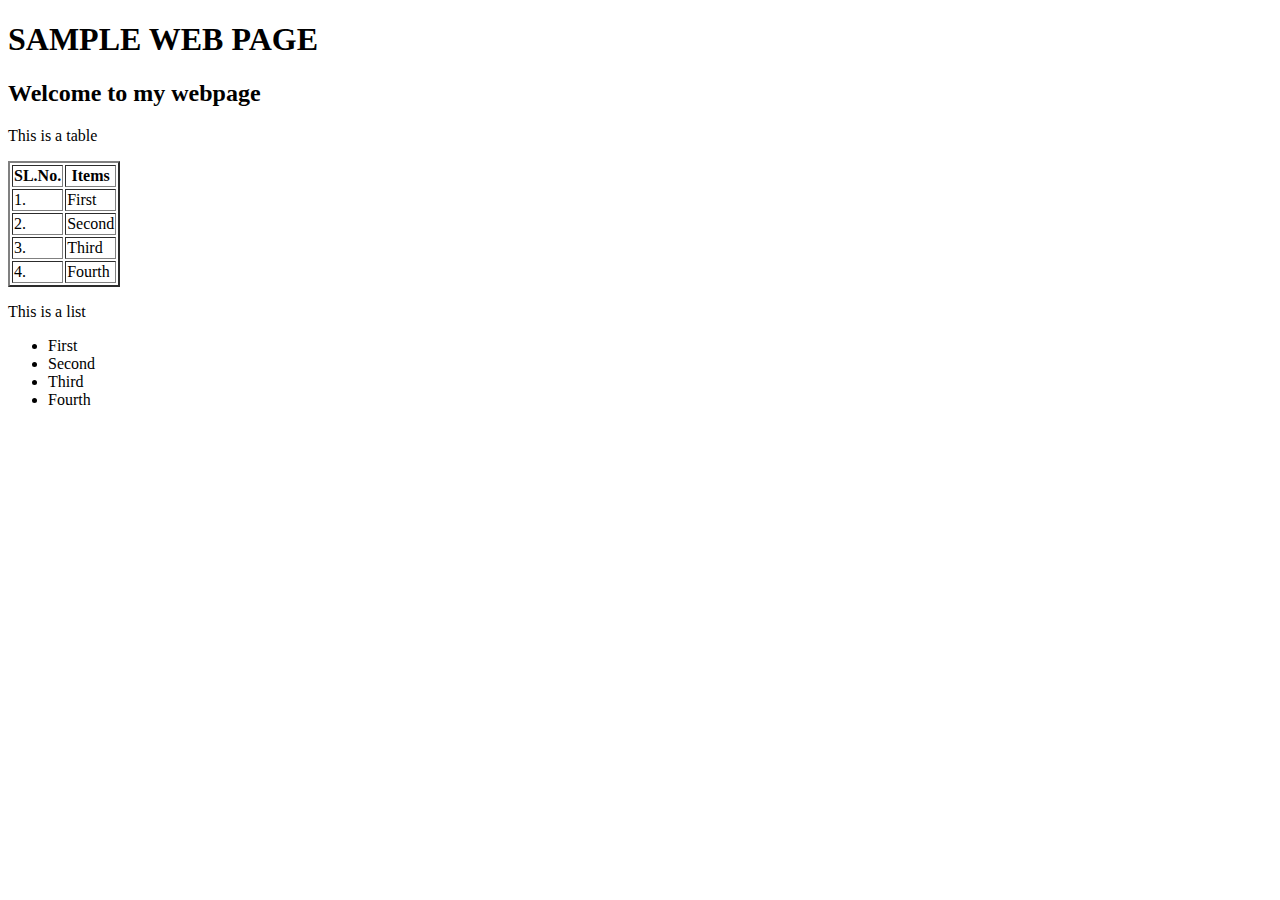
<file: index.html>
<!DOCTYPE html>
<html>
    <head>
        <meta charset="utf-8">
        <meta name="viewport" content="width=device-width, initial-scale=1.0">
        <title>Sample Web Page</title>
    </head>
    <body>
        <header>
        <h1>SAMPLE WEB PAGE</h1>
        </header>
        <h2>Welcome to my webpage</h2>
        <div>
        <p>This is a table</p>
        <table border="2">
            <tr>
                <th>SL.No.</th>
                <th>Items</th>
            </tr>
            <tr>
                <td>1.</td>
                <td>First</td>
            </tr>
            <tr>
                <td>2.</td>
                <td>Second</td>
            </tr>
            <tr>
                <td>3.</td>
                <td>Third</td>
            </tr>
            <tr>
                <td>4.</td>
                <td>Fourth</td>
            </tr>
        </table>
    </div>
    <div>
        <p>This is a list</p>
        <ul>
            <li>First</li>
            <li>Second</li>
            <li>Third</li>
            <li>Fourth</li>
        </ul>
    </body>
</html>
</file>
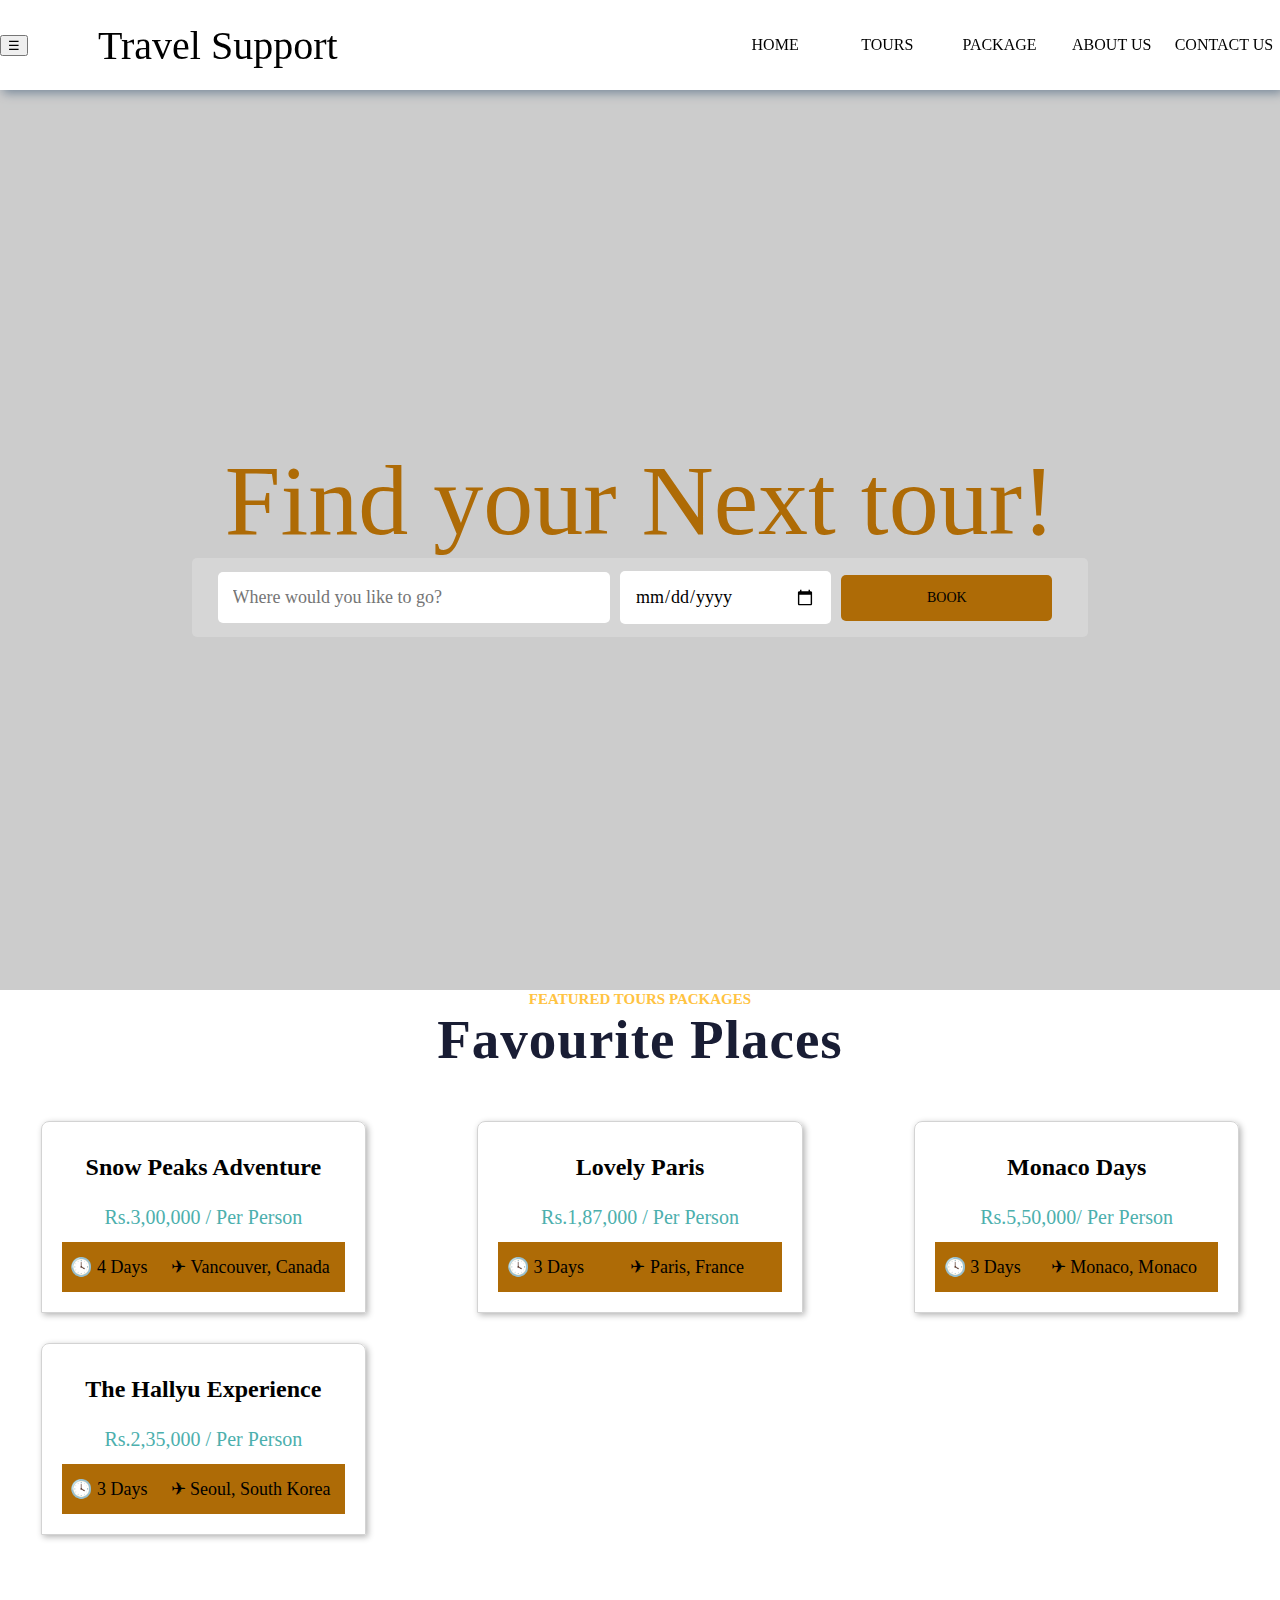
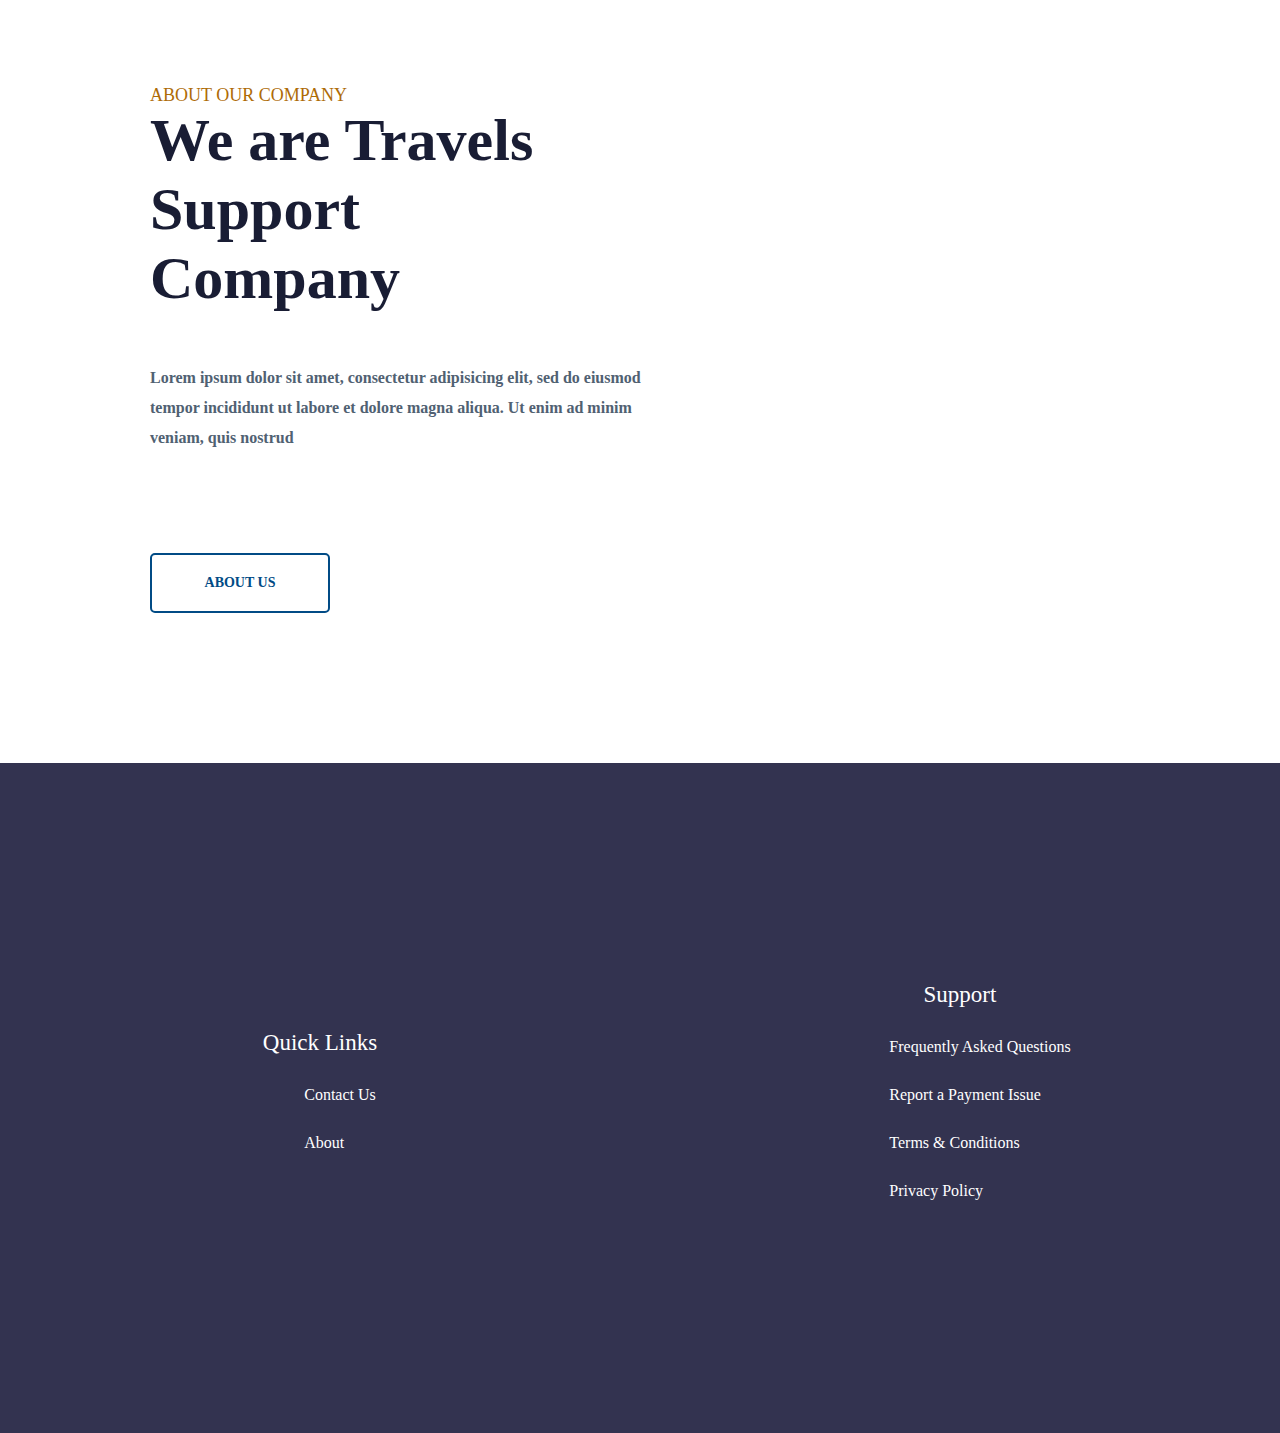
<file: Travel.html>
<!DOCTYPE html> 
<html lang="en">

<head>
    <link rel="stylesheet" href="styles.css">
    <meta charset="UTF-8" />
    <meta name="viewport" content="width=device-width, initial-scale=1.0" />
    <title>Travel Agency</title>
</head>

<body>
    <!--===========Nav Bar=================-->
    <section class="nav-bar">
        <button class="menu-toggle">☰</button>
        <div class="logo">Travel Support</div>
        <ul class="menu">
            <li><a href="#">home</a></li>
            <li><a href="#">tours</a></li>
            <li><a href="#">package</a></li>
            <li><a href="#">about us</a></li>
            <li><a href="#">contact us</a></li>
        </ul>
    </section>
    
    <!--===============Banner================-->
    <section class="banner">
        <div class="banner-text-item">
            <div class="banner-heading">
                <h1>Find your Next tour!</h1>
            </div>
            <form class="form">
                <input type="text" list="mylist" placeholder="Where would you like to go?">
                <datalist id="mylist">
                    <option>Canada</option>
                    <option>Monaco</option>
                    <option>France</option>
                    <option>Seoul</option>
                </datalist>
                <input type="date" class="date">
                <a href="#" class="book">book</a>
            </form>
        </div>
    </section>     
    
    <section class="places">
        <div class="places-text">
            <small>FEATURED TOURS PACKAGES</small>
            <h2>Favourite Places</h2>
        </div>

        <div class="cards">
            <div class="card">
                <div class="text">
                    <h2>Snow Peaks Adventure</h2>
                    <p class="cost">Rs.3,00,000 / Per Person</p>
                    <div class="card-box">
                        <p class="time">🕓 4 Days</p>
                        <p class="location">✈ Vancouver, Canada</p>
                    </div>
                </div>
            </div>
            <div class="card">
                <div class="text">
                    <h2>Lovely Paris</h2>
                    <p class="cost">Rs.1,87,000 / Per Person</p>
                    <div class="card-box">
                        <p class="time">🕓 3 Days</p>
                        <p class="location">✈ Paris, France</p>
                    </div>
                </div>
            </div>
            <div class="card">
                <div class="text">
                    <h2>Monaco Days</h2>
                    <p class="cost">Rs.5,50,000/ Per Person</p>
                    <div class="card-box">
                        <p class="time">🕓 3 Days</p>
                        <p class="location">✈ Monaco, Monaco</p>
                    </div>
                </div>
            </div>
            <div class="card">
                <div class="text">
                    <h2>The Hallyu Experience</h2>
                    <p class="cost">Rs.2,35,000 / Per Person</p>
                    <div class="card-box">
                        <p class="time">🕓 3 Days</p>
                        <p class="location">✈ Seoul, South Korea</p>
                    </div>
                </div>
            </div>
        </div>
    </section>
    
    <!--===========About Us===============-->
    <section class="about">
        <div class="about-text">
            <small>ABOUT OUR COMPANY</small>
            <h2>We are Travels Support Company</h2>
            <p>Lorem ipsum dolor sit amet, consectetur adipisicing elit,
                sed do eiusmod tempor incididunt ut labore et dolore magna aliqua.
                Ut enim ad minim veniam, quis nostrud</p>
            <a href="#">ABOUT US</a>
        </div>
    </section>
    
    <!--===========Footer=================-->
    <div class="footer">
        <div class="links">
            <h3>Quick Links</h3>
            <ul>
                <li>Contact Us</li>
                <li>About</li>
            </ul>
        </div>
        <div class="links">
            <h3>Support</h3>
            <ul>
                <li>Frequently Asked Questions</li>
                <li>Report a Payment Issue</li>
                <li>Terms & Conditions</li>
                <li>Privacy Policy</li>
            </ul>
        </div>
    </div>
    
    <script>
        document.addEventListener("DOMContentLoaded", function () {
            // Mobile Menu Toggle
            const menuToggle = document.querySelector(".menu-toggle");
            const menu = document.querySelector(".menu");
            menuToggle.addEventListener("click", function () {
                menu.classList.toggle("active");
            });
            
            // Smooth Scroll
            document.querySelectorAll(".menu a").forEach(anchor => {
                anchor.addEventListener("click", function (e) {
                    e.preventDefault();
                    const targetId = this.getAttribute("href").substring(1);
                    const targetElement = document.getElementById(targetId);
                    if (targetElement) {
                        window.scrollTo({
                            top: targetElement.offsetTop - 50,
                            behavior: "smooth"
                        });
                    }
                });
            });
            
            // Date Validation
            const dateInput = document.querySelector(".date");
            dateInput.addEventListener("change", function () {
                const selectedDate = new Date(this.value);
                const today = new Date();
                if (selectedDate < today) {
                    alert("Please select a future date for your booking.");
                    this.value = "";
                }
            });
            
            // Card Hover Effect
            const cards = document.querySelectorAll(".card");
            cards.forEach(card => {
                card.addEventListener("mouseenter", function () {
                    this.style.transform = "scale(1.05)";
                    this.style.boxShadow = "0 5px 15px rgba(0, 0, 0, 0.3)";
                });
                card.addEventListener("mouseleave", function () {
                    this.style.transform = "scale(1)";
                    this.style.boxShadow = "none";
                });
            });
        });
    </script>
</body>
</html>
</file>
<file: styles.css>
* {
    box-sizing: border-box;
    margin: 0;
}

body, html {
    margin: 0;
    padding: 0;
}

/*------------------------Scroll Bar-----------------------*/
::-webkit-scrollbar {
    width: 20px;
}

::-webkit-scrollbar-track {
    box-shadow: inset 0 0 5px grey;
    border-radius: 10px;
}

::-webkit-scrollbar-thumb {
    background-color: #fde65e;
    border-radius: 10px;
}

::-webkit-scrollbar-thumb:hover {
    background-color: #ae6b06;
}

/*========================Nav Bar=========================*/
.nav-bar {
    display: flex;
    flex-flow: row wrap;
    width: 100%;
    height: 90px;
    background-color: #fff;
    box-shadow: 3px 3px 10px lightslategray;
    align-items: center;
    justify-content: center;
    position: sticky;
    top: 0;
    z-index: 1;
}

.logo {
    flex: 1;
    font-size: 40px;
    padding: 20px;
    margin-left: 50px;
    font-family: Satisfy;
}

ul.menu {
    flex: 1;
    display: flex;
    flex-flow: row wrap;
}

.menu li {
    flex: 1;
    list-style-type: none;
    font-size: 16px;
    font-family: "Barlow Condensed";
    text-align: center;
}

.menu li a {
    text-decoration: none;
    color: #000;
    text-transform: uppercase;
}

.menu li a:hover {
    color: midnightblue;
    text-decoration: underline;
}

/*=============================Banner=============================*/
.banner {
    background-image: url("https://res.cloudinary.com/dxssqb6l8/image/upload/v1605294054/young-woman-enjoying-beautiful-scenery-of-lago-di-braies-italy-picjumbo-com_aa0fvw.jpg");
    background-size: cover;
    background-repeat: no-repeat;
    background-position: center;
    /*overflow: hidden;*/
    width: 100%;
    height: 100vh;
    text-align: center;
    position: relative;
    display: flex;
    justify-content: center;
    align-items: center;
}

.banner::before {
    content: '';
    position: absolute;
    display: block;
    top: 0;
    left: 0;
    bottom: 0;
    right: 0;
    background-color: rgba(0, 0, 0, 0.2);
    /*background-size: 100%;*/
}

.banner-text-item {
    position: absolute;
    width: 100%;
    text-align: center;
    display: flex;
    flex-flow: column wrap;
    justify-content: center;
    align-items: center;
}

.banner-heading {
    flex: 1;
}

.banner-heading h1 {
    font-size: 100px;
    font-weight: normal;
    color: #ae6b06;
    font-family: Satisfy;
}

.banner-text-item .form {
    flex: 1;
    display: flex;
    flex-flow: row wrap;
    justify-content: center;
    align-items: center;
    background-color: rgba(255, 255, 255, 0.2);
    border-radius: 5px;
    width: 70%;
    padding: 1% 2%;
}

.banner-text-item input,
.banner-text-item .date,
.banner-text-item .book {
    padding: 15px;
    margin-right: 10px;
    font-size: 18px;
    font-family: Roboto;
    border-radius: 5px;
    outline: 0;
    border: none;
}

.banner-text-item input {
    width: 50%;
    flex: 2;
}

.banner-text-item .date {
    width: 20%;
    flex: 1;
}

.banner-text-item .book {
    width: 20%;
    flex: 1;
}

.banner-text-item .book {
    text-decoration: none;
    color: #000;
    text-transform: uppercase;
    padding: 15px;
    cursor: pointer;
    background-color: #ae6b06;
    font-size: 16px;
    font-weight: normal;
    font-family: "Barlow Condensed";
    width: 20%;
}

/*===========================Services===========================*/
.services {
    display: flex;
    flex-flow: row;
    align-items: center;
    justify-content: center;
}

.service-item {
    flex: 1;
    padding: 50px 10px;
    border: lightcyan solid 1px;
    text-align: center;
    margin: 180px 50px;
    transition: all 1s;
    display: flex;
    flex-flow: column;
    align-items: center;
    justify-content: center;
}

.service-item:hover {
    box-shadow: 3px 3px 20px lightsteelblue;
}

.service-item h2 {
    font-family: Barlow Condensed;
    font-size: 18px;
    width: 120px;
    color: #001F38;
    flex: 1;
}

.service-item img {
    width: 60px;
    height: 60px;
    flex: 1;
}

/*=============================Places===============================*/
.places-text {
    text-align: center;
    margin-bottom: 50px;
}

.places-text small {
    font-family: Roboto;
    color: #FFC342;
    font-size: 15px;
    font-weight: bolder;
}

.places-text h2 {
    font-family: Barlow Condensed;
    font-size: 55px;
    color: #191D34;
    letter-spacing: 1px;
}

.cards {
    display: grid;
    grid-template-columns: repeat(3, 1fr);
    grid-template-rows: repeat(2, 1fr);
    grid-gap: 30px;
    align-items: center;
    justify-items: center;
    text-align: center;
}

.card {
    border: 1px solid lightgray;
    box-shadow: 2px 2px 6px 0 rgba(0, 0, 0, 0.3);
    border-top-left-radius: 8px;
    border-top-right-radius: 8px;
    width: 80%;
    height: auto;
}

.card img {
    max-width: 100%;
    height: 300px;
    border-radius: 8px;
    cursor: pointer;
}

.cards .text {
    padding: 20px;
    font-family: Barlow Condensed;
    line-height: 50px;
}

.cards .card-box {
    display: flex;
    flex-flow: row;
    background-color: #ae6b06;
    font-size: 18px;
    font-family: Roboto;
    align-items: center;
    justify-content: center;
    text-align: center;
}

.cards .time {
    flex: 1;
}

.cards .location {
    flex: 2;
}

.cards .cost {
    color: #4CAFAD;
    font-size: 20px;
}
/*=========================About Us=========================*/
.about {
    display: flex;
    flex-flow: row wrap;
    align-items: center;
    justify-content: center;
    padding: 150px;
}

.about-img {
    flex: 1;
}

.about-img img {
    width: 500px;
    height: 700px;
    box-shadow: 2px 2px 6px 0 rgba(0, 0, 0, 0.3);
}

.about-text {
    flex: 1;
    /*width: 100px;*/
    display: flex;
    flex-flow: column wrap;
}

.about-text small,
.about-text p,
.about-text input,
.about-text a {
    flex: 1;
    font-family: Roboto;
}

.about-text small {
    color: #ae6b06;
    font-size: 18px;
}

.about-text h2 {
    flex: 1;
    font-family: Barlow Condensed;
    font-size: 60px;
    color: #191D34;
    width: 450px;
}

.about-text label {
    padding-bottom: 10px;
    color: #506172;
    font-weight: bolder;
    font-family: Roboto;
    letter-spacing: 1px;
}

.about-text p {
    width: 500px;
    line-height: 30px;
    color: #506172;
    font-weight: bolder;
    padding: 50px 0;
}

.about-text a {
    background-color: #fff;
    border: 2px solid #014B85;
    text-decoration: none;
    border-radius: 5px;
    width: 180px;
    padding: 20px;
    text-align: center;
    margin-top: 50px;
    color: #014B85;
    font-weight: bolder;
    font-size: 14px;
}

.about-text a:hover {
    background-color: #014B85;
    color: #fff;
}

/*===============Footer===================*/
.footer {
    background-image: url("https://res.cloudinary.com/dxssqb6l8/image/upload/v1605293781/pine-tree_mq2sgp.jpg");
    background-size: cover;
    background-repeat: no-repeat;
    background-position: center;
    width: 100%;
    height: 670px;
    position: relative;
    display: flex;
    flex-flow: row wrap;
    justify-content: center;
    align-items: center;
}

.footer::before {
    position: absolute;
    content: '';
    display: block;
    background-color: rgba(0, 0, 36, 0.80);
    top: 0;
    left: 0;
    bottom: 0;
    right: 0;
}

.footer .links {
    position: relative;
    color: #fff;
    flex: 1;
    display: flex;
    flex-flow: column;
    justify-content: center;
    align-items: center;
}

.links ul {
    list-style-type: none;
}

.links h3 {
    font-family: Barlow Condensed;
    font-weight: normal;
    font-size: 23px;
    margin-bottom: 15px;
}

.links li {
    font-family: Roboto;
    cursor: pointer;
    padding: 15px 0;
}

.links li:hover {
    color: #FFA801;
}

/*==========================Responsive=============================*/
@media all and (max-width: 1172px) {
    .banner-text-item .form {
        display: flex;
        flex-flow: column;
        justify-content: center;
        align-items: center;
        width: 50%;
    }


    .banner-text-item .form input,
    .banner-text-item .form .date,
    .banner-text-item .form a {
        flex: 1;
        margin-bottom: 5px;
        font-size: 14px;
    }

    .banner-text-item .form input {
        width: 60%;
    }

    .banner-text-item .form .date {
        width: 30%;
    }

    .banner-text-item .form .book {
        width: 10%;
        font-size: 14px;
    }

    .banner-heading h1 {
        font-size: 60px;
    }
}

@media all and (max-width: 1414px) {
    .banner-text-item .form input {
        width: 40%;
    }

    .banner-text-item .form .date {
        width: 30%;
    }

    .banner-text-item .form .book {
        width: 20%;
        font-size: 14px;
    }
}

@media all and (max-width: 942px) {
    .nav-bar {
        display: flex;
        flex-flow: column wrap;
        justify-content: center;
        align-items: center;
        width: 100%;
        height: auto;
        text-align: center;
        position: static;
    }

    .logo {
        flex: 1;
        font-size: 30px;
        margin: 10px auto;
        font-family: Satisfy;
        color: #ae6b06;
    }

    .nav-bar ul {
        display: none;
    }

    .nav-bar ul li {
        flex: 1;
        margin-bottom: 5px;
        font-size: 14px;
    }

    .services {
        display: flex;
        flex-flow: column wrap;
    }

    .services .service-item {
        flex: 1;
        margin-bottom: -130px;
        width: 400px;
    }

    .places-text {
        margin-top: 200px;
    }
}

@media all and (max-width: 928px) {
    .banner .form input, a {
        font-size: 12px;
    }
}

@media all and (max-width: 1173px) {
    .banner .form {
        background-color: transparent;
    }
}

@media all and (max-width: 1194px) {
    .places .card-box p {
        font-size: 14px;
    }
}

@media all and (max-width: 1086px) {
    .places .cards .text {
        line-height: 40px;
    }

    .cards .text .h2 {
        font-size: 12px;
    }

@media all and (max-width: 974px) {
    .cards {
        display: grid;
        grid-template-columns: repeat(1, 1fr);
        grid-template-rows: repeat(6, 1fr);
        grid-gap: 20px;
    }

    .card {
        width: 300px;
        height: 500px;
        margin: auto;
    }

    .cards .text {
        padding: 5px;
        font-family: Barlow Condensed;
    }
}

@media all and (max-width: 1334px) {
    .about-img img {
        width: 300px;
        height: 500px;
    }
}

@media all and (max-width: 1116px) {
    .about {
        display: flex;
        flex-flow: column wrap;
        justify-content: center;
        align-items: center;
    }

    .about-img {
        flex: 1;
        margin-bottom: 20px;
    }

    .about-text {
        flex: 1;
        margin: auto;
        text-align: center;
        display: flex;
        flex-flow: column;
        justify-content: center;
        align-items: center;
    }

    .about-text h2{
        font-size: 35px;
    }

    .about-img img {
        width: 400px;
        height: 400px;
    }
}

@media all and (max-width: 708px) {
    .footer{
        width: 100%;
        height: 670px;
        position: relative;
        display: flex;
        flex-flow: column wrap;
        justify-content: center;
        align-items: center;
    }
}
}
</file>
